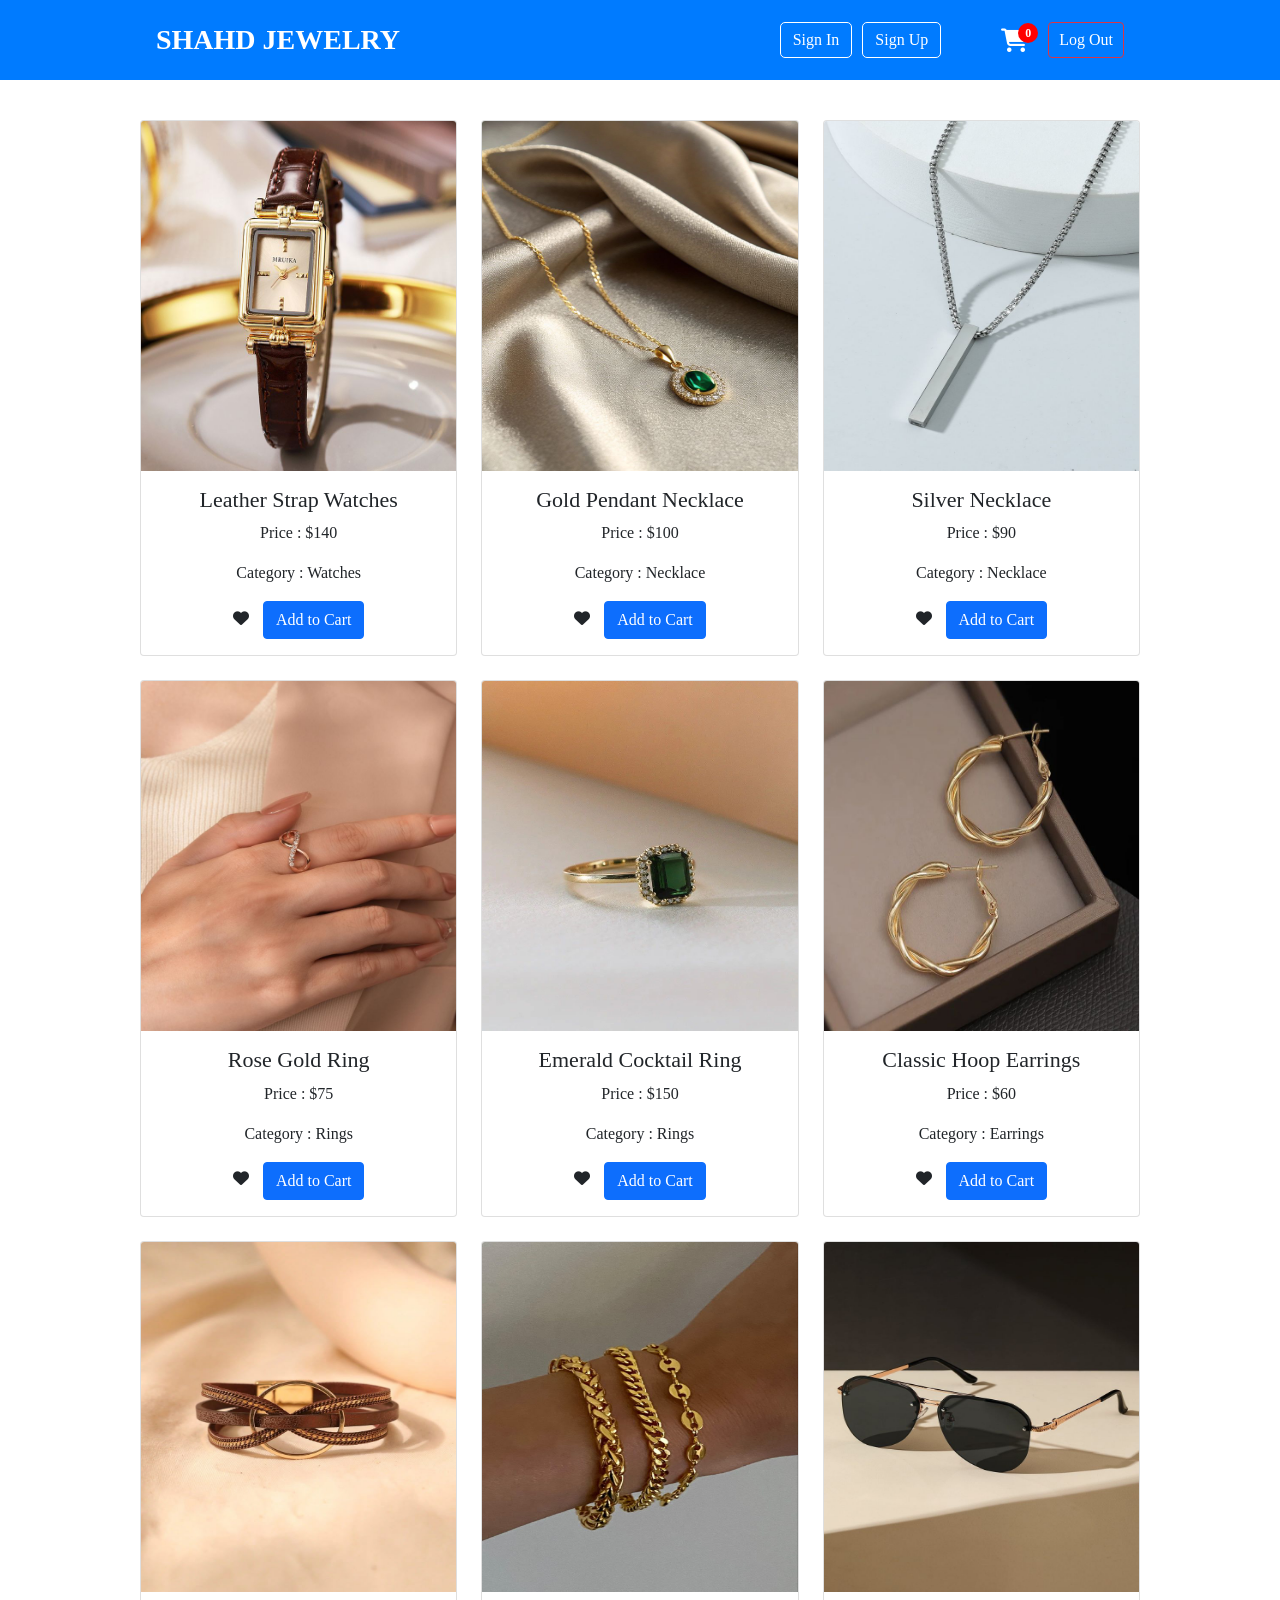
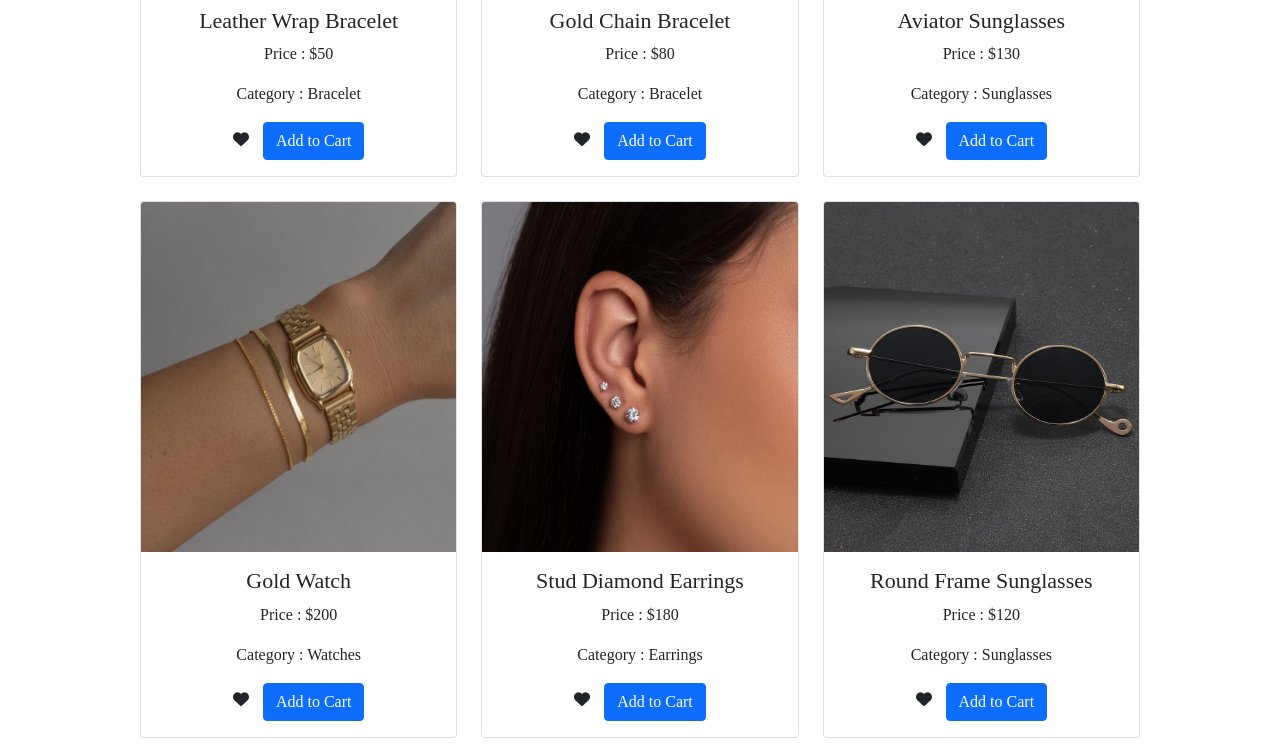
<file: index.html>
<!DOCTYPE html>
<html>
    <head>
        <title>main page</title>
        <link rel="stylesheet" href="boot/bootstrap.min.css">
        <link rel="stylesheet" href="https://cdn.jsdelivr.net/npm/bootstrap-icons@1.11.3/font/bootstrap-icons.css">
        <meta name="viewport" content="width=device-width, initial-scale=1">
        <link rel="stylesheet" href="css/style.css">
        <link rel="stylesheet" href="css/all.css">
        <link rel="stylesheet" href="https://cdnjs.cloudflare.com/ajax/libs/font-awesome/6.4.0/css/all.min.css">


    </head>
    <body>
        <header>
            <div class="container">
                <div class="header_content main_header">
                    <a href="index.html" class="brand">SHAHD JEWELRY</a>
                    <nav>
                        <ul id="link">
                            <li><a class="btn btn-outline-primary" href="login.html">Sign In</a></li>
                            <li><a class="btn btn-outline-success" href="register.html">Sign Up</a></li>
                        </ul>
                        <ul id="user_info">
                            <li><a href="#" id="user"></a></li>
                            <li class="cart">
                                <i class="fas fa-shopping-cart" id="cart_icon"></i>
                                <span class="badge" id="cart_count">0</span>

                                <div class="cart_products" id="cart_dropdown" style="display:none;">

                                </div>
                            </li>
                            <li><a class="btn btn-outline-danger logout" href="login.html">Log Out</a></li>
                            <!-- <li><a href="#" id="logout">Log Out</a></li> -->
                        </ul>
                    </nav>
                </div>
                
            </div>
        </header>

        <section class="home">
            <div class="container">
                <div class="products row g-4 mt-3 mb-3"> 

                    <div class="col-md-4">
                        <div class="card pb-3 product_item">
                            <img src="images/Retro New Product Ladies Watch Niche High-End Belt Women's Watch Square Dial Guangzhou Watch Gold Watch Hot-selling.jpg" class="card-img-top" alt="" width="400" height="350" >
                            <div class="card-body">
                                <h2>Leather Strap Watches</h2>
                                <p>Price : $140</p>
                                <span>Category : Watches</span>
                            </div>
                            <div class="item_action ">
                                <i class="favorite_icon fas fa-heart" style="margin-right: 10px;"></i>
                                <a href="#" class="btn add_cart btn-primary">Add to Cart</a>
                            </div>
                            
                        </div>
                    </div>
                    
                    <div class="col-md-4">
                        <div class="card pb-3 product_item">
                            <img src="images/Gold Emerald Halo Pendant Necklace _ wink of gold Jewelry.jpg" class="card-img-top"  alt="" width="400" height="350" >
                            <div class="card-body">
                                <h2>Gold Pendant Necklace</h2>
                                <p>Price : $100</p>
                                <span>Category : Necklace</span>
                            </div>
                            <div class="item_action">
                                <i class="favorite_icon fas fa-heart" style="margin-right: 10px;"></i>
                                <a href="#" class="btn add_cart btn-primary">Add to Cart</a>
                            </div>
                        </div>
                    </div>

                    <div class="col-md-4">
                        <div class="card pb-3 product_item">
                            <img src="images/download (31).jpg" class="card-img-top"  alt="" width="400" height="350" >
                            <div class="card-body">
                                <h2>Silver Necklace</h2>
                                <p>Price : $90</p>
                                <span>Category : Necklace</span>
                            </div>
                            <div class="item_action">
                                <i class=" favorite_icon fas fa-heart" style="margin-right: 10px;"></i>
                                <a href="#" class="btn add_cart btn-primary">Add to Cart</a>
                            </div>
                        </div>
                    </div>

                    <!-- Row 2 -->
                    <div class="col-md-4">
                        <div class="card pb-3 product_item">
                            <img src="images/18K Rose Gold Infinity Ring_ Sterling Silver Diamond Bridal Ring.jpg" class="card-img-top"  alt="" width="400" height="350" >
                            <div class="card-body">
                                <h2>Rose Gold Ring</h2>
                                <p>Price : $75</p>
                                <span>Category : Rings</span>
                            </div>
                            <div class="item_action">
                                <i class="favorite_icon fas fa-heart" style="margin-right: 10px;"></i>
                                <a href="#" class="btn add_cart btn-primary">Add to Cart</a>
                            </div>
                        </div>
                    </div>
                    
                    <div class="col-md-4">
                        <div class="card pb-3 product_item">
                            <img src="images/download (32).jpg" class="card-img-top"  alt="" width="400" height="350" >
                            <div class="card-body">
                                <h2>Emerald Cocktail Ring</h2>
                                <p>Price : $150</p>
                                <span>Category : Rings</span>
                            </div>
                            <div class="item_action">
                                <i class="favorite_icon fas fa-heart" style="margin-right: 10px;"></i>
                                <a href="#" class="btn add_cart btn-primary">Add to Cart</a>
                            </div>
                        </div>
                    </div>

                    <div class="col-md-4">
                        <div class="card pb-3 product_item">
                            <img src="images/Vintage Round Braid Drop Earrings - Gold.jpg" class="card-img-top" alt="" width="400" height="350" >
                            <div class="card-body">
                                <h2>Classic Hoop Earrings</h2>
                                <p>Price : $60</p>
                                <span>Category : Earrings</span>
                            </div>
                            <div class="item_action">
                                <i class="favorite_icon fas fa-heart" style="margin-right: 10px;"></i>
                                <a href="#" class="btn add_cart btn-primary">Add to Cart</a>
                            </div>
                        </div>
                    </div>

                    <!-- Row 3 -->
                    <div class="col-md-4">
                        <div class="card pb-3 product_item">
                            <img src="images/Corda.jpg" class="card-img-top"  alt="" width="400" height="350" >
                            <div class="card-body">
                                <h2>Leather Wrap Bracelet</h2>
                                <p>Price : $50</p>
                                <span>Category : Bracelet</span>
                            </div>
                            <div class="item_action">
                                <i class="favorite_icon fas fa-heart" style="margin-right: 10px;"></i>
                                <a href="#" class="btn add_cart btn-primary">Add to Cart</a>
                            </div>
                        </div>
                    </div>
                    
                    <div class="col-md-4">
                        <div class="card pb-3 product_item">
                            <img src="images/Gold Chain Stacking Bracelets.jpg" class="card-img-top"  alt="" width="400" height="350" >
                            <div class="card-body">
                                <h2>Gold Chain Bracelet</h2>
                                <p>Price : $80</p>
                                <span>Category : Bracelet</span>
                            </div>
                            <div class="item_action">
                                <i class="favorite_icon fas fa-heart" style="margin-right: 10px;"></i>
                                <a href="#" class="btn add_cart btn-primary">Add to Cart</a>
                            </div>
                        </div>
                    </div>

                    <div class="col-md-4">
                        <div class="card pb-3 product_item">
                            <img src="images/1pc Metal Punk Classic Oversized Pilot Frame Fashion Glasses For Holiday Gift Outdoor Travel Camping Beach Accessories.jpg" class="card-img-top"  alt="" width="400" height="350" >
                            <div class="card-body">
                                <h2>Aviator Sunglasses</h2>
                                <p>Price : $130</p>
                                <span>Category : Sunglasses</span>
                            </div>
                            <div class="item_action">
                                <i class="favorite_icon fas fa-heart" style="margin-right: 10px;"></i>
                                <a href="#" class="btn add_cart btn-primary">Add to Cart</a>
                            </div>
                        </div>
                    </div>

                    <!-- Row 4 -->
                    <div class="col-md-4">
                        <div class="card pb-3 product_item">
                            <img src="images/download (34).jpg" class="card-img-top"  alt="" width="400" height="350" >
                            <div class="card-body">
                                <h2>Gold Watch</h2>
                                <p>Price : $200</p>
                                <span>Category : Watches</span>
                            </div>
                            <div class="item_action">
                                <i class="favorite_icon fas fa-heart" style="margin-right: 10px;"></i>
                                <a href="#" class="btn add_cart btn-primary">Add to Cart</a>
                            </div>
                        </div>
                    </div>
                    
                    <div class="col-md-4">
                        <div class="card pb-3 product_item">
                            <img src="images/Essencial ✨.jpg" class="card-img-top"  alt="" width="400" height="350" >
                            <div class="card-body">
                                <h2>Stud Diamond Earrings</h2>
                                <p>Price : $180</p>
                                <span>Category : Earrings</span>
                            </div>
                            <div class="item_action">
                                <i class="favorite_icon fas fa-heart" style="margin-right: 10px;"></i>
                                <a href="#" class="btn add_cart btn-primary">Add to Cart</a>
                            </div>
                        </div>
                    </div>

                    <div class="col-md-4">
                        <div class="card pb-3 product_item">
                            <img src="images/Óculos de sol masculinos de armação redonda.jpg" class="card-img-top"  alt="" width="400" height="350" >
                            <div class="card-body">
                                <h2>Round Frame Sunglasses</h2>
                                <p>Price : $120</p>
                                <span>Category : Sunglasses</span>
                            </div>
                            <div class="item_action">
                                <i class="favorite_icon fas fa-heart" style="margin-right: 10px;"></i>
                                <a href="#" class="btn add_cart btn-primary">Add to Cart</a>
                            </div>
                        </div>
                    </div>

                </div>
                </div>

            <!-- <div class="container">
                <div class="products ">
                    <div class="products_item">
                        <img src="images/Retro New Product Ladies Watch Niche High-End Belt Women's Watch Square Dial Guangzhou Watch Gold Watch Hot-selling.jpg" width="300" height="200" alt="">
                        <div class="item_info">
                            <h2>Leather Strap Watches</h2>
                            <p>Price : $140</p>
                            <span>Category : Watches</span>
                        </div>
                        <div class="item_action">
                            <i class="far fa-heart"></i>
                            <button class="add_to_cart">Add to Cart</button>
                        </div>

                    </div>
                    <div class="products_item">
                        <img src="images/Gold Emerald Halo Pendant Necklace _ wink of gold Jewelry.jpg" alt="">
                        <div class="item_info">
                            <h2>Gold Pendant Necklace</h2>
                            <p>Price : $100</p>
                            <span>Category : Necklace</span>
                        </div>
                        <div class="item_action">
                            <i class="far fa-heart"></i>
                            <button class="add_to_cart">Add to Cart</button>
                        </div>

                    </div>
                    <div class="products_item">
                        <img src="images/download (31).jpg" alt="">
                        <div class="item_info">
                            <h2>Silver Necklace</h2>
                            <p>Price : $90</p>
                            <span>Category : Necklace</span>
                        </div>
                        <div class="item_action">
                            <i class="far fa-heart"></i>
                            <button class="add_to_cart">Add to Cart</button>
                        </div>

                    </div>
                    <div class="products_item">
                        <img src="images/18K Rose Gold Infinity Ring_ Sterling Silver Diamond Bridal Ring.jpg" alt="">
                        <div class="item_info">
                            <h2>Rose Gold Ring</h2>
                            <p>Price : $75</p>
                            <span>Category : Rings</span>
                        </div>
                        <div class="item_action">
                            <i class="far fa-heart"></i>
                            <button class="add_to_cart">Add to Cart</button>
                        </div>

                    </div>
                    <div class="products_item">
                        <img src="images/download (32).jpg" alt="">
                        <div class="item_info">
                            <h2>Emerald Cocktail Ring</h2>
                            <p>Price : $150</p>
                            <span>Category : Rings</span>
                        </div>
                        <div class="item_action">
                            <i class="far fa-heart"></i>
                            <button class="add_to_cart">Add to Cart</button>
                        </div>

                    </div>
                    <div class="products_item">
                        <img src="images/Vintage Round Braid Drop Earrings - Gold.jpg" alt="">
                        <div class="item_info">
                            <h2>Classic Hoop Earrings</h2>
                            <p>Price : $60</p>
                            <span>Category : Earrings</span>
                        </div>
                        <div class="item_action">
                            <i class="far fa-heart"></i>
                            <button class="add_to_cart">Add to Cart</button>
                        </div>

                    </div>
                    <div class="products_item">
                        <img src="images/Corda.jpg" alt="">
                        <div class="item_info">
                            <h2>Leather Wrap Bracelet</h2>
                            <p>Price : $50</p>
                            <span>Category : Bracelet</span>
                        </div>
                        <div class="item_action">
                            <i class="far fa-heart"></i>
                            <button class="add_to_cart">Add to Cart</button>
                        </div>

                    </div>
                    <div class="products_item">
                        <img src="images/Gold Chain Stacking Bracelets.jpg" alt="">
                        <div class="item_info">
                            <h2>Gold Chain Bracelet</h2>
                            <p>Price : $80</p>
                            <span>Category : Bracelet</span>
                        </div>
                        <div class="item_action">
                            <i class="far fa-heart"></i>
                            <button class="add_to_cart">Add to Cart</button>
                        </div>

                    </div>
                    <div class="products_item">
                        <img src="images/1pc Metal Punk Classic Oversized Pilot Frame Fashion Glasses For Holiday Gift Outdoor Travel Camping Beach Accessories.jpg" alt="">
                        <div class="item_info">
                            <h2>Aviator Sunglasses</h2>
                            <p>Price : $130</p>
                            <span>Category : Sunglasses</span>
                        </div>
                        <div class="item_action">
                            <i class="far fa-heart"></i>
                            <button class="add_to_cart">Add to Cart</button>
                        </div>

                    </div>
                    <div class="products_item">
                        <img src="images/download (34).jpg" alt="">
                        <div class="item_info">
                            <h2>Gold Watch</h2>
                            <p>Price : $200</p>
                            <span>Category : Watches</span>
                        </div>
                        <div class="item_action">
                            <i class="far fa-heart"></i>
                            <button class="add_to_cart">Add to Cart</button>
                        </div>

                    </div>
                    <div class="products_item">
                        <img src="images/Essencial ✨.jpg" alt="">
                        <div class="item_info">
                            <h2>Stud Diamond Earrings</h2>
                            <p>Price : $180</p>
                            <span>Category : Earrings</span>
                        </div>
                        <div class="item_action">
                            <i class="far fa-heart"></i>
                            <button class="add_to_cart">Add to Cart</button>
                        </div>
                    </div>
                    <div class="products_item">
                        <img src="images/Óculos de sol masculinos de armação redonda.jpg" alt="">
                        <div class="item_info">
                            <h2>Round Frame Sunglasses</h2>
                            <p>Price : $120</p>
                            <span>Category : Sunglasses</span>
                        </div>
                        <div class="item_action">
                            <i class="far fa-heart"></i>
                            <button class="add_to_cart">Add to Cart</button>
                        </div>

                    </div>
                    <div class="products_item">
                        <img src="images/2 peças de tornozeleira Faux Pearl Decor.jpg" alt="">
                        <div class="item_info">
                            <h2>Anklet</h2>
                            <p>Price : $90</p>
                            <span>Category : Anklets</span>
                        </div>
                        <div class="item_action">
                            <i class="far fa-heart"></i>
                            <button class="add_to_cart">Add to Cart</button>
                        </div>

                    </div>
                </div>

            </div> -->

        </section>








   




        <script src="js/script.js"></script>
    </body>
</html>
</file>
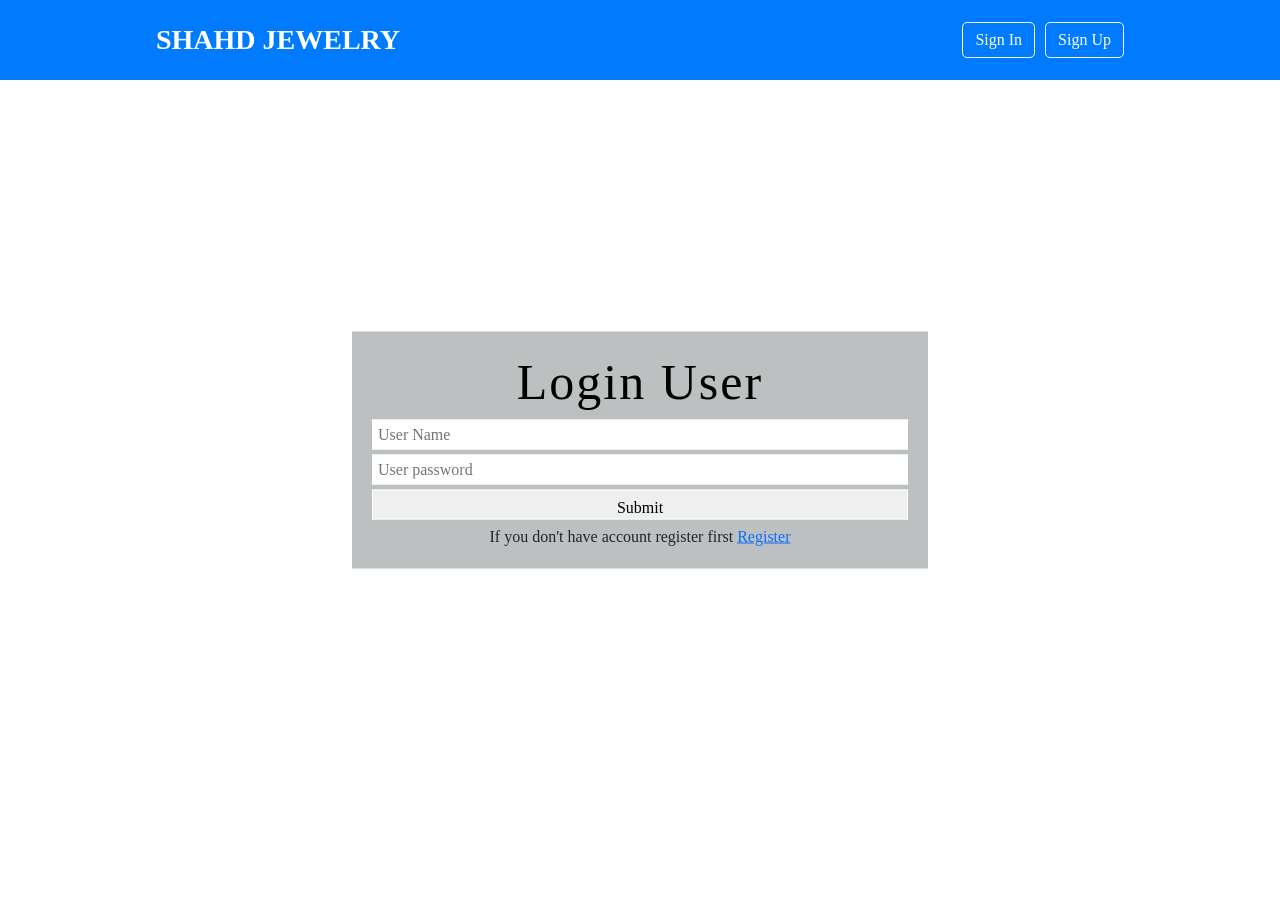
<file: login.html>
<!DOCTYPE html>
<html>
    <head>
        <title>login page</title>
        <link rel="stylesheet" href="boot/bootstrap.min.css">
        <link rel="stylesheet" href="https://cdn.jsdelivr.net/npm/bootstrap-icons@1.11.3/font/bootstrap-icons.css">
        <meta name="viewport" content="width=device-width, initial-scale=1">
        <link rel="stylesheet" href="css/style.css">
        <link rel="stylesheet" href="css/all.css">

    </head>
    <body>
        <header>
            <div class="container">
                <div class="header_content">
                    <a href="index.html" class="brand">SHAHD JEWELRY</a>
                    <nav>
                        <ul id="link">
                           <li><a class="btn btn-outline-primary" href="login.html">Sign In</a></li>
                           <li><a class="btn btn-outline-success" href="register.html">Sign Up</a></li>
                        </ul>
                    </nav>
                </div>
               
            </div>
        </header>

        <section class="sec_form">
            <h2>Login User</h2>
            <form >
                <input type="text" placeholder="User Name" id="username">
                <input type="password" placeholder="User password" id="userpassword">
                <input type="submit" placeholder="Sign In" id="signin">
                If you don't have account register first <a href="register.html">Register</a>
            </form>

        </section>







       <script src="js/login.js"></script>
    </body>



</html>
</file>
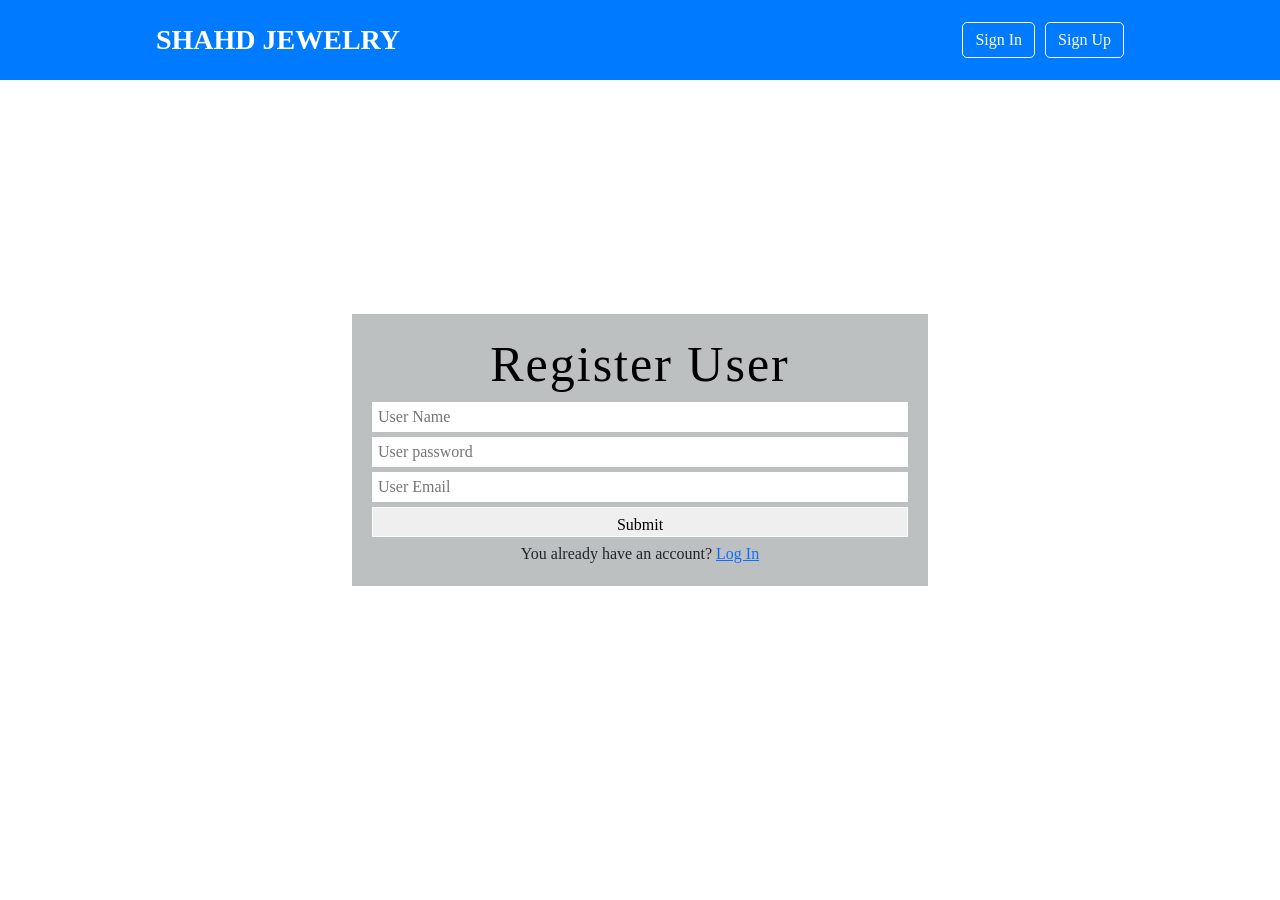
<file: register.html>
<!DOCTYPE html>
<html>
    <head>
        <title>Register page</title>
        <link rel="stylesheet" href="boot/bootstrap.min.css">
        <link rel="stylesheet" href="https://cdn.jsdelivr.net/npm/bootstrap-icons@1.11.3/font/bootstrap-icons.css">
        <meta name="viewport" content="width=device-width, initial-scale=1">
        <link rel="stylesheet" href="css/style.css">
        <link rel="stylesheet" href="css/all.css">

    </head>
    <body>
        <header>
            <div class="container">
                <div class="header_content">
                    <a href="index.html" class="brand">SHAHD JEWELRY</a>
                    
                    <nav>
                        <ul id="link">
                            <li><a class="btn btn-outline-primary" href="login.html">Sign In</a></li>
                            <li><a class="btn btn-outline-success" href="register.html">Sign Up</a></li>
                        </ul>
                    </nav>
                </div>
                
            </div>
        </header>

        <section class="sec_form">
            <h2>Register User</h2>
            <form >
                <input type="text" placeholder="User Name" id="username">
                <input type="password" placeholder="User password" id="userpassword">
                <input type="email" placeholder="User Email" id="email">
                <input type="submit" placeholder="Sign Up" id="signup">
                You already have an account? <a href="login.html">Log In</a>
            </form>

        </section>







    <script src="js/register.js"></script> 
    </body>



</html>
</file>
<file: css/style.css>
/* *{
    margin: 0px;
    padding: 0px;
    box-sizing: border-box;
}
body{
    font-family: 'Times New Roman', Times, serif;

}
.container{
    width: 80%;
    margin: auto;
}
header{
    height: 80px;
    background-color: rgb(219, 215, 215);
    padding: 10px 0px;
}
.header_content{
    display: flex;
    justify-content: space-between;
    align-items: center;

    
}
.header_content  .brand{
    font-size: 30px;
    text-decoration: none;
    color: white;
}

nav {
    display: flex;
    align-items: center;
    gap: 20px; 
}

nav ul{
    display: flex;
    list-style: none;
    margin-top: 10px;
}
nav li a {
    display: block;
    
    min-width: 80px;
    padding: 5px;
    margin: 0px 5px;
    text-decoration: none;
}
/* ///////////////////////////////////////// */

/* //////////////////////////////////////////////////// */
/* nav ul#user_info li i{
    color: white;
    font-size: 25px;
    cursor: pointer;
}
nav ul#user_info li{
    margin: 0px 10px;
    position: relative;
}

nav ul#user_info li .badge{
    position: absolute;
    width: 20px;
    height: 20px;
    background-color: red;
    color: white;
    text-align: center;
    display: block;
    border-radius: 50%;
    top: 3px;
    right:50px;
}  */


/* /////////////////////////////////////// */


/* Reset */
* {
    margin: 0;
    padding: 0;
    box-sizing: border-box;
}

/* Body */
body {
    font-family: 'Times New Roman', Times, serif;
}

/* Container */
.container {
    width: 80%;
    margin: auto;
    
}

/* Header */
header {
    height: 80px; /* ارتفاع ثابت */
    background-color: #007bff;
    padding: 0 20px; /* بس padding أفقي */
    display: flex;
    align-items: center; /* يحط كل العناصر في منتصف الارتفاع */
}

.header_content {
    display: flex;
    justify-content: space-between;
    align-items: center; /* كل العناصر على نفس الخط عمودياً */
    width: 100%;
    gap: 20px;
}



/* Brand */
.header_content .brand {
    font-size: 28px;
    font-weight: bold;
    text-decoration: none;
    color: white;
}

/* Navigation */
nav {
    display: flex;
    align-items: center;
    gap: 20px;
}

/* Links (Sign In / Sign Up) */
nav ul#link {
    display: flex;
    gap: 10px;
    list-style: none;
    margin: 0;
    padding: 0;
    align-items: center;
    
}

nav ul#link li a {
    color: white;
    border: 1px solid white;
    padding: 5px 12px;
    border-radius: 5px;
    text-decoration: none;
    transition: 0.3s;
}

nav ul#link li a:hover {
    background-color: white;
    color: #007bff;
}

/* User info & Cart */
nav ul#user_info {
    display: flex;
    align-items: center;
    list-style: none;
    gap: 20px;
    margin: 0;
    padding: 0;
}

nav ul#user_info li {
    display: flex;
    align-items: center;
    position: relative;
    color: white;
    font-size: 18px;
    flex-shrink: 0;  
}

nav ul#user_info li a {
    color: white;
    text-decoration: none;
    padding: 5px 10px;
    white-space: nowrap; 
}

nav ul#user_info li a:hover {
    text-decoration: underline;
}

/* Cart Icon */
nav ul#user_info li i {
    font-size: 24px;
    cursor: pointer;
    color: white;
    flex-shrink: 0; 
}

nav ul#user_info li .badge {
    position: absolute;
    top: -5px;
    right: -10px;
    background-color: red;
    color: white;
    width: 20px;
    height: 20px;
    font-size: 12px;
    border-radius: 50%;
    display: flex;
    align-items: center;
    justify-content: center;
}

/* Cart Dropdown */
#cart_dropdown {
    position: absolute;
    top: 35px;
    right: 0;
    width: 250px;
    background-color: white;
    color: black;
    border: 1px solid #ccc;
    padding: 10px;
    display: none; /* يبقى مخفي لحد ما نعمل toggle */
    z-index: 100;
}

/* Responsive */
/* @media (max-width: 768px) {
    .header_content {
        flex-direction: row; 
        justify-content: space-between;
        gap: 20px;
    }

    nav ul#link,
    nav ul#user_info {
        flex-direction: row; 
        gap: 20px;
    }
} */


.sec_form{
    position: absolute;
    top: 50%;
    left: 50%;
    transform: translate(-50%,-50%);
    text-align: center;
    width: 45%;
    background-color: rgb(188, 192, 192);
    padding: 20px;
}
.sec_form h2{
    font-size: 50px;
    letter-spacing: 2px;
    color: black;
}
.sec_form form input{
    display: block;
    width: 100%;
    margin: 5px 0;
    height: 30px;
    border: 1px solid white;
    padding: 5px;
    outline: none;
    
}
.sec_form form input[type="submit"]:hover{
    opacity: 0.7;
}



/* ////////////////////////////////////////////////////////////// */
.products{
    text-align: center;
}
.products h2{
    font-size: 22px;
    
}
.card{
    transition: 0.5s;
}
.card:hover{
    transition: 0.5s;
    transform: scale(1.05);
}

.favorite_icon{
        cursor: pointer;
    transition: 0.3s;

}
.favorite_icon.red{
    color: red;
}
</file>
